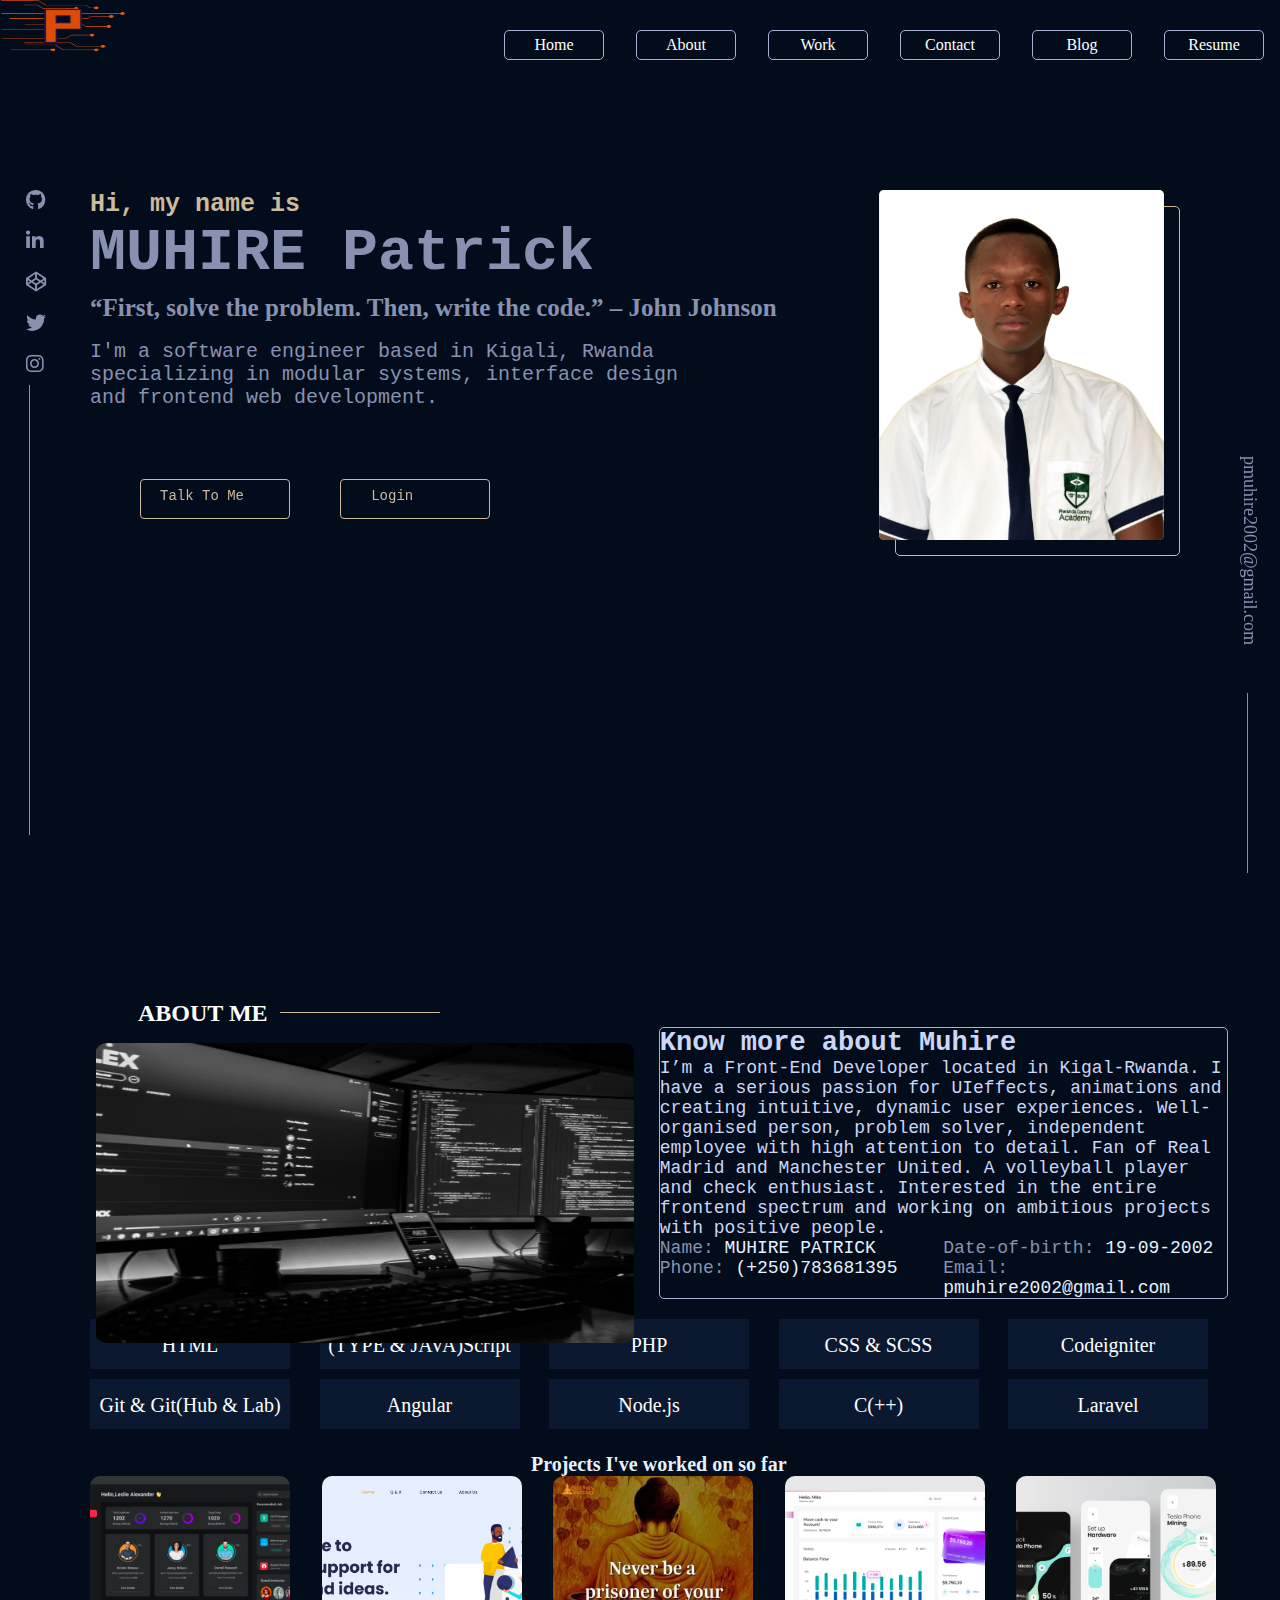
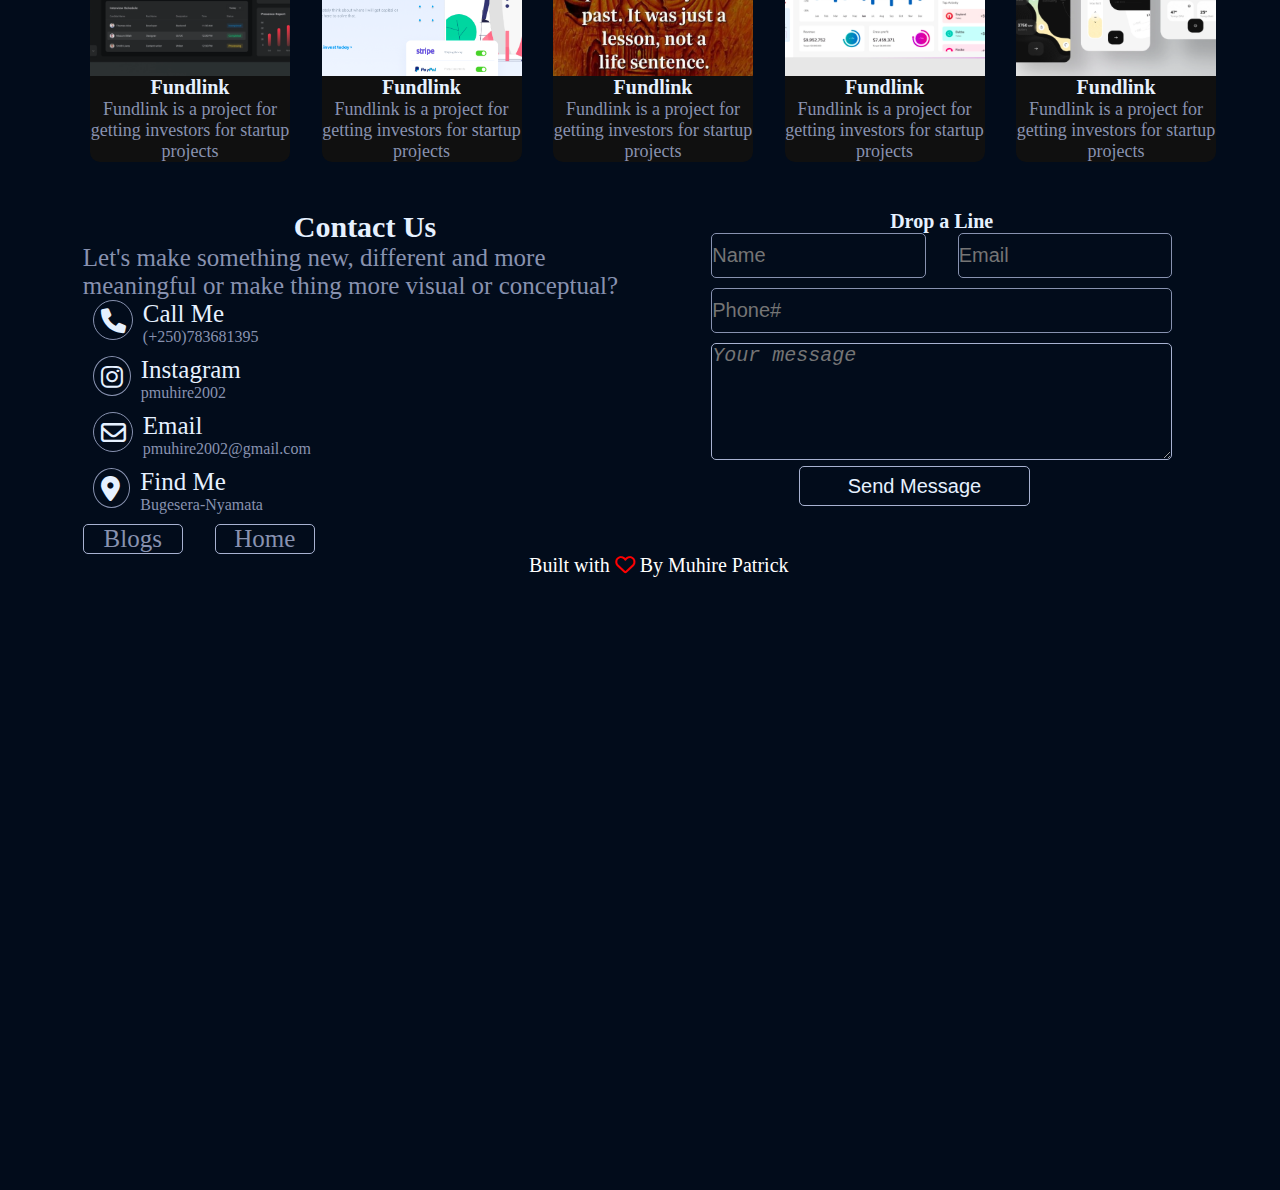
<file: index.html>
<!DOCTYPE html>
<html lang="en">
  <head>
    <meta charset="UTF-8" />
    <meta http-equiv="X-UA-Compatible" content="IE=edge" />
    <meta name="viewport" content="width=device-width, initial-scale=1.0" />
    <link
      rel="stylesheet"
      href="https://cdnjs.cloudflare.com/ajax/libs/font-awesome/6.0.0/css/all.min.css"
      integrity="sha512-9usAa10IRO0HhonpyAIVpjrylPvoDwiPUiKdWk5t3PyolY1cOd4DSE0Ga+ri4AuTroPR5aQvXU9xC6qOPnzFeg=="
      crossorigin="anonymous"
      referrerpolicy="no-referrer"
    />
    <link rel="stylesheet" href="./styles/style.css"/>
    <title>Muhire</title>
  </head>
  <body>
      <div class="hero">
          <nav>
            <div class="logo">
                <a href="#home"><img src="./utils/Capture.png" alt="logo"></a>
            </div>
            <div class="bars">
                <input type="checkbox" name="mobile" id="respons">
                <label for="respons">
                  <i class="fa-solid fa-bars"></i>
                </label>
            </div>
            <div class="links">
                <ul>
                    <li><a href="#home">Home</a></li>
                    <li ><a href="#about">About</a></li>
                    <li><a  href="#projects">Work</a></li>
                    <li><a  href="#contact">Contact</a></li>
                    <li><a href="./pages/blogs.html">Blog</a></li>
                    <li ><a href="#">Resume</a></li>
                  </ul>
            </div>
          </nav>
          <div class="sidebar">
            <div class="icons_holder">
              <div class="icons">
                <i class="fa-brands fa-github"></i>
              </div>
              <div class="icons">
                <i class="fa-brands fa-linkedin-in"></i>
              </div>
              <div class="icons">
                <i class="fa-brands fa-codepen"></i>
              </div>
              <div class="icons">
                <i class="fa-brands fa-twitter"></i>
              </div>
              <div class="icons">
                <i class="fa-brands fa-instagram"></i>
              </div>
              <div class="line"></div>
            </div>
            <div class="email">
              <p>pmuhire2002@gmail.com</p>
              <div class="line"></div>
            </div>
          </div>
            <div class="container">
              <div class="home" id="home">
                <div class="text">
                  <h2>Hi, my name is <span>MUHIRE Patrick</span></h2>
                  <p class="first">
                    “First, solve the problem. Then, write the code.” – John Johnson
                  </p>
                  <p class="second">
                    I'm a software engineer based in Kigali, Rwanda specializing in
                    modular systems, interface design and frontend web development.
                  </p>
                  <div class="talk-to-me">
                    <div class="talkToMe">
                      <a href="#contact" style="position: absolute; left: 12.5vw;">Talk To Me</a>
                    </div>
                    <div class="talkToMe">
                      <a href="./pages/login.html" style="position: absolute; left: 29vw;">Login</a>
                    </div>
                    
                  </div>
                </div>
                <div class="image">
                  <div class="behind"></div>
                  <img src="./utils/muhire.jpg" alt="muhire" />
                </div>
              </div>
              <div class="aboutt"> 
                <h2>ABOUT ME</h2>
                <div class="line"></div>
              </div>
              <div class="about" id="about">
                <div class="image">
                  <img src="./utils/coding 1.png" alt="coding">
                </div>
                <div class="about_me">
                  <h2>Know more about Muhire</h2>
                  <p>
                    I’m a Front-End Developer located in Kigal-Rwanda. I have a
                    serious passion for UIeffects, animations and creating
                    intuitive, dynamic user experiences. Well-organised person,
                    problem solver, independent employee with high attention to
                    detail. Fan of Real Madrid and Manchester United. A volleyball
                    player and check enthusiast. Interested in the entire frontend
                    spectrum and working on ambitious projects with positive people.
                  </p>
                  <div>
                    <p>Name: <span>MUHIRE PATRICK</span></p>
                    <p>Date-of-birth: <span>19-09-2002</span></p>
                  </div>
                  <div>
                    <p>Phone: <span>(+250)783681395</span></p>
                    <p>Email: <span>pmuhire2002@gmail.com</span></p>
                  </div>
                </div>
              </div> 
              <div class="skills">
                  <div class="cards">
                    <p>HTML</p>
                  </div>
                  <div class="cards">
                    <p>(TYPE & JAVA)Script</p>
                  </div>
                  <div class="cards">
                    <p>PHP</p>
                  </div>
                  <div class="cards">
                    CSS & SCSS
                  </div>
                  <div class="cards">
                     <p>Codeigniter</p>
                  </div>
                  <div class="cards">
                    <p>Git & Git(Hub & Lab)</p>
                  </div>
                  <div class="cards">
                    <p>Angular</p> 
                  </div>
                  <div class="cards">
                    <p>Node.js</p>
                  </div>
                  <div class="cards">
                    <p>C(++)</p>
                  </div>
                  <div class="cards">
                    <p>Laravel</p>
                  </div>
              </div>
              <div class="projects" id="projects">
                <h2>Projects I've worked on so far</h2>
                <div class="cards">
                  <div class="card card-one">
                    <img src="./utils/Screenshot.png" alt="Projects" />
                    <div class="text">
                      <h2>Fundlink</h2>
                      <p>Fundlink is a project for getting investors for startup projects</p>
                    </div>
                  </div>
                  <div class="card">
                    <img src="./utils/fundlink.png" alt="Projects" />
                    <div class="text">
                      <h2>Fundlink</h2>
                      <p>Fundlink is a project for getting investors for startup projects</p>
                    </div>
                  </div>
                  <div class="card">
                    <img src="./utils/pro.jpg" alt="Projects" />
                    <div class="text">
                      <h2>Fundlink</h2>
                      <p>Fundlink is a project for getting investors for startup projects</p>
                    </div>
                  </div>
                  <div class="card">
                    <img src="./utils/Screenshot from 2022-03-17 14-59-32.png" alt="Projects" />
                    <div class="text">
                      <h2>Fundlink</h2>
                      <p>Fundlink is a project for getting investors for startup projects</p>
                    </div>
                  </div>
                  <div class="card">
                    <img src="./utils/image.png" alt="Projects" />
                    <div class="text">
                      <h2>Fundlink</h2>
                      <p>Fundlink is a project for getting investors for startup projects</p>
                    </div>
                  </div>
                </div>
                <div class="mobile-projects">
                    <button class="cta">
                      <span>Projects</span>
                      <svg viewBox="0 0 13 10" height="10px" width="15px">
                        <path d="M1,5 L11,5"></path>
                        <polyline points="8 1 12 5 8 9"></polyline>
                      </svg>
                    </button>
                </div>
                <div class="contact-us">
                  <div class="social-media">
                    <h2>Contact Us</h2>
                  <p>
                    Let's make something new, different and more meaningful or make
                    thing more visual or conceptual?
                  </p>
                  <div>
                      <div class="circle">
                        <i class="fa-solid fa-phone"></i>
                      </div>
                      <div>
                        <span>Call Me</span><p> (+250)783681395</p>
                      </div>
                    </div>
                    <div>
                      <div class="circle">
                        <i class="fa-brands fa-instagram"></i>
                      </div>
                      <div>
                        <span>Instagram</span><p> pmuhire2002</p>
                      </div>
                    </div>
                    <div>
                      <div class="circle">
                        <i class="fa-regular fa-envelope"></i>
                      </div>
                      <div>
                        <span>Email</span><p> pmuhire2002@gmail.com</p>
                      </div>
                    </div>
                    <div>
                      <div class="circle">
                        <i class="fa-solid fa-location-dot"></i>
                      </div>
                      <div>
                        <span>Find Me</span><p> Bugesera-Nyamata</p>
                      </div>
                    </div>
                    <div class="links">
                      <ul>
                        <li>Blogs</li>
                        <li>Home</li>
                      </ul>
                    </div>
                  </div>
                  <div class="contact-form" id="contact">
                    <h2>Drop a Line</h2>
                    <form action="#">
                      <div class="form-data">
                        <div>
                          <input type="text" placeholder="Name" />
                          <input type="text" placeholder="Email" />
                        </div>
                        <div>
                          <input type="text" placeholder="Phone#" />
                        </div>
                        <textarea
                          placeholder="Your message"
                          id="area"
                          cols="30"
                          rows="5"
                        ></textarea>
                      </div>
                      <button type="submit" name="send-message">Send Message</button>
                    </form>
                  </div>
                </div> 
            </div>
            <footer>
              <p>Built with <span><i class="fa-regular fa-heart"></i></span> By Muhire Patrick</p>
            </footer>
      </div>
  </body>
</html>
</file>
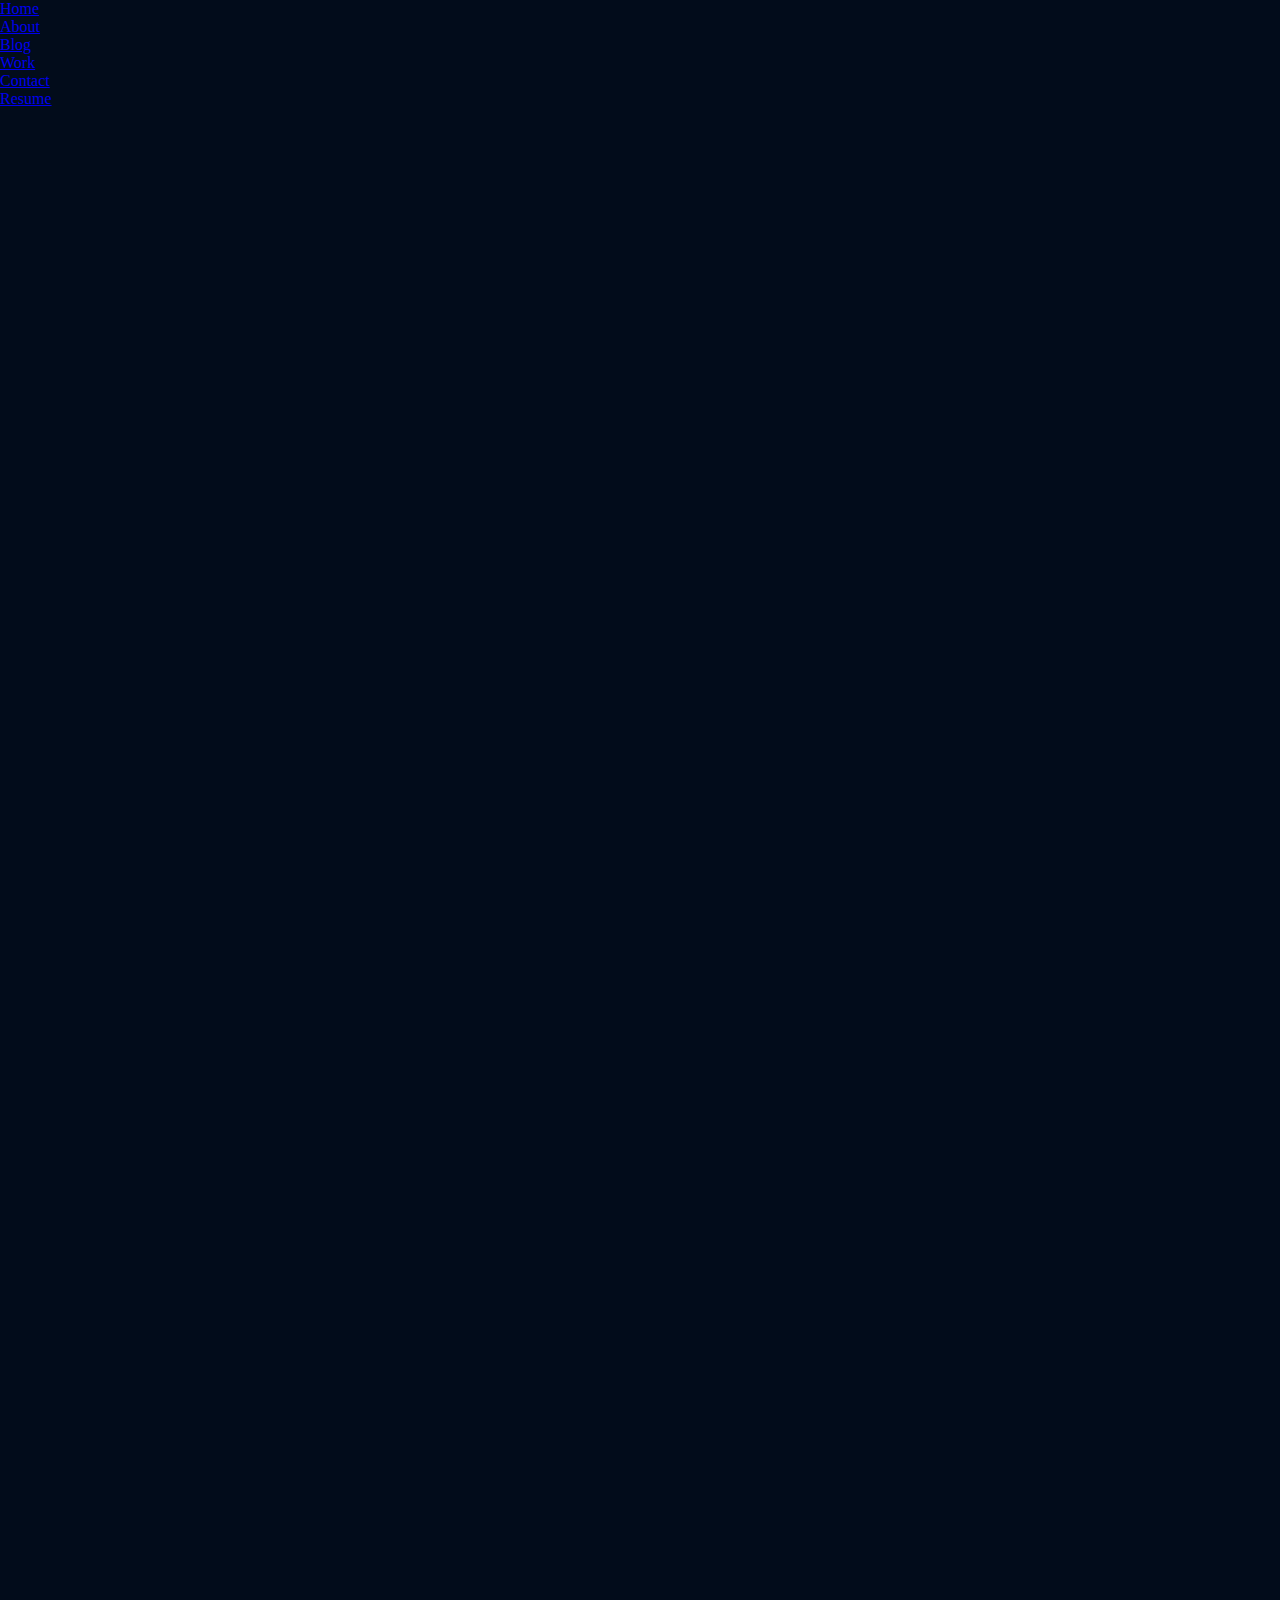
<file: homepage.html>
<!DOCTYPE html>
<html lang="en">
<head>
    <meta charset="UTF-8">
    <meta http-equiv="X-UA-Compatible" content="IE=edge">
    <meta name="viewport" content="width=device-width, initial-scale=1.0">
    <title>Muhire Patrick</title>
    <link rel="stylesheet" href="../styles/style.css">
</head>
<body>
    <div class="hero">
        <div class="nav-bar">
            <ul>
                <li>
                    <a href="#">Home</a>
                </li>
                <li>
                    <a href="#">About</a>
                </li>
                <li>
                    <a href="#">Blog</a>
                </li>
                <li>
                    <a href="#">Work</a>
                </li>
                <li>
                    <a href="#">Contact</a>
                </li>
                <li  id="resume">
                    <a href="#">Resume</a>
                </li>
            </ul>
        </div>
    </div>
</body>
</html>
</file>
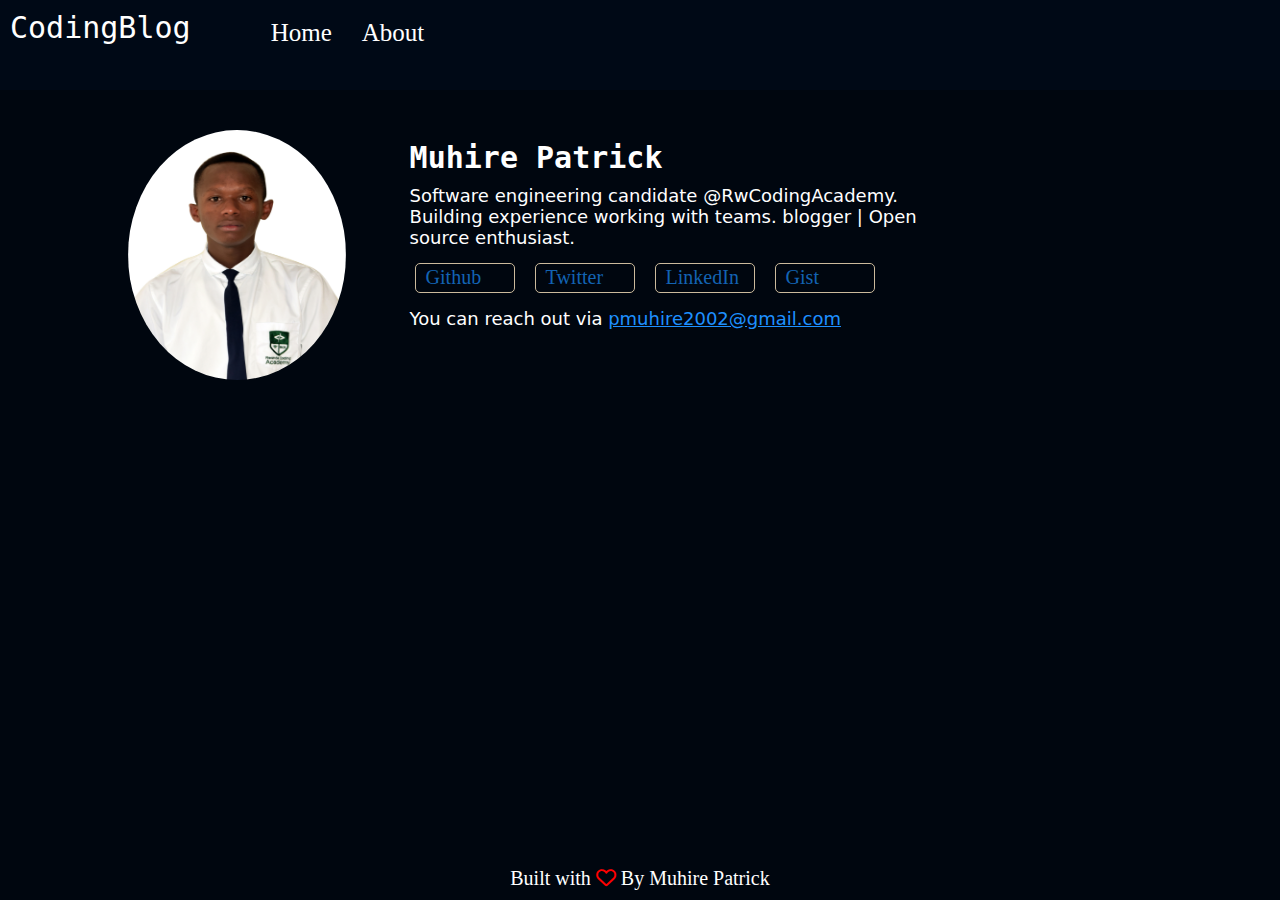
<file: pages/about.html>
<!DOCTYPE html>
<html lang="en">
<head>
    <meta charset="UTF-8">
    <meta http-equiv="X-UA-Compatible" content="IE=edge">
    <meta name="viewport" content="width=device-width, initial-scale=1.0">
    <title>About Muhire</title>
    <link
      rel="stylesheet"
      href="https://cdnjs.cloudflare.com/ajax/libs/font-awesome/6.0.0/css/all.min.css"
      integrity="sha512-9usAa10IRO0HhonpyAIVpjrylPvoDwiPUiKdWk5t3PyolY1cOd4DSE0Ga+ri4AuTroPR5aQvXU9xC6qOPnzFeg=="
      crossorigin="anonymous"
      referrerpolicy="no-referrer"
    />
    <style>
        :root{
            --green: #CBBA9C;
            --slate: #8892b0;
            --font-sans: "Calibre","San Francisco","SF Pro Text",-apple-system,system-ui,sans-serif;
            --font-mono: "SF Mono","Fira Code","Fira Mono","Roboto Mono",monospace;
        }
        *{
            margin: 0;
            padding: 0;
            box-sizing: border-box;
        }
        .hero{
            width: 100vw;
            height: 100vh;
            background-color: #00060f;
        }
        .hero nav{
            width: 100vw;
            height: 10vh;
            background: #000916;
            display: flex;

        }
        .hero nav ul{
            display: flex;
            color: #8892b0;
            gap: 30px;
            justify-content: start;
            margin-left: 5rem;
            padding-top: 1.2rem;
            list-style: none;
            font-size: 25px;
        }
        .hero nav ul li a{
            color: white;
            text-decoration: none;
        }
        .hero nav .logo{
            margin-top: 10px;
            margin-left: 10px;
            text-decoration: none;
            color: white;
            font-size: clamp(20px, 8vw, 30px);
            font-family: var(--font-mono);
        }
        .hero nav ul li{
            color: white;
        }
        header{
            width: 100%;
            height: auto;
            display: flex;
            gap: 4rem;
            margin-top: 20px;
            padding-left: 8rem;
        }
        header .profile{
            width: 20%;
            height: 250px;
            margin-top: 20px;
            
        }
        .profile img{
            width: 100%;
            height: 100%;
            border-radius: 50%;
        }
        .text {
            width: 80%;
            margin-top: 30px;
        }
        .text div h2{
            color: white;
            font-size: clamp(20px, 8vw, 30px);
            font-family: var(--font-mono);
            margin-bottom: 10px;
        }
        .text div p{
            width: 60%;
            color: white;
            font-size: 18px;
            font-family: var(--font-sans);
        }
        .text div{
            display: flex;
            gap: 10px;
        }
        .text div span a{
            color: dodgerblue;
        }
        .text div div{
            width: 100px;
            height: 30px;
            border: 1px solid #CBBA9C;
            padding: 2px 10px;
            border-radius: 5px;
            margin: 15px 5px;
        }
        .text div div a{
            color: #1363b3;
            text-align: center;
            text-decoration: none;
            font-size: 20px;
        }
        footer{
            width: 100%;
            text-align: center;
            font-size: 20px;
            color: #fff;
            position: absolute;
            bottom: 10px;
        }
        footer p span{
            color: red;
        }
        @media screen and (max-width: 660px) {
            .hero nav .logo{
                display: none;
            }  
            header{
                flex-direction: column;
                gap: 0px;
                margin-top: 5px;
                padding-left: 2rem;
            } 
            header .profile{
                width: 67%;
                height: 200px;
                padding-top: -1em;
                padding-left: 3rem;
            }
            .text {
                width: 90%;
                margin-top: 10px;
                padding-left: 20px;
                text-align: center;
            }
        
            .text div p{
                width: 90%;
                color: white;
                font-size: 18px;
                font-family: var(--font-sans);
            }
            .text div{
                display: flex;
                gap: 1px;
                flex-wrap: wrap;
            }
            .text div div{
                padding: 2px 5px;
                margin: 5px;
            }
            .text div span a{
                text-decoration: none;
                color: dodgerblue;
            }
        
            
        }
    </style>
</head>
<body>
    <div class="hero" style="width: 100%;">
        <nav>
            <a href="#" class="logo">CodingBlog</a>
            <ul>
                <li><a href="./blogs.html">Home</a> </li>
                <li><a href="#">About</a></li>
            </ul>
        </nav>
        <header>
            <div class="profile">
                <img src="../utils/muhire.jpg" alt="">
            </div>
            <div class="text">
                <div>
                    <h2>Muhire Patrick</h2>
                </div>
                <div>
                   <p>
                    Software engineering candidate @RwCodingAcademy. 
                    Building experience working with teams. blogger | Open source enthusiast.
                   </p>
                </div>
                <div>
                    <div>
                        <a href="#">Github</a>
                    </div>
                    <div>
                        <a href="#">Twitter</a>
                    </div>
                    <div>
                        <a href="#">LinkedIn</a>
                    </div>
                    <div>
                        <a href="#">Gist</a>
                    </div>
                </div>
                <div>
                    <p>You can reach out via <span><a href="#">pmuhire2002@gmail.com</a></span> </p>
                </div>
            </div>
        </header>
        <footer>
            <p>Built with <span><i class="fa-regular fa-heart"></i></span> By Muhire Patrick</p>
        </footer>
    </div>
</body>
</html>
</file>
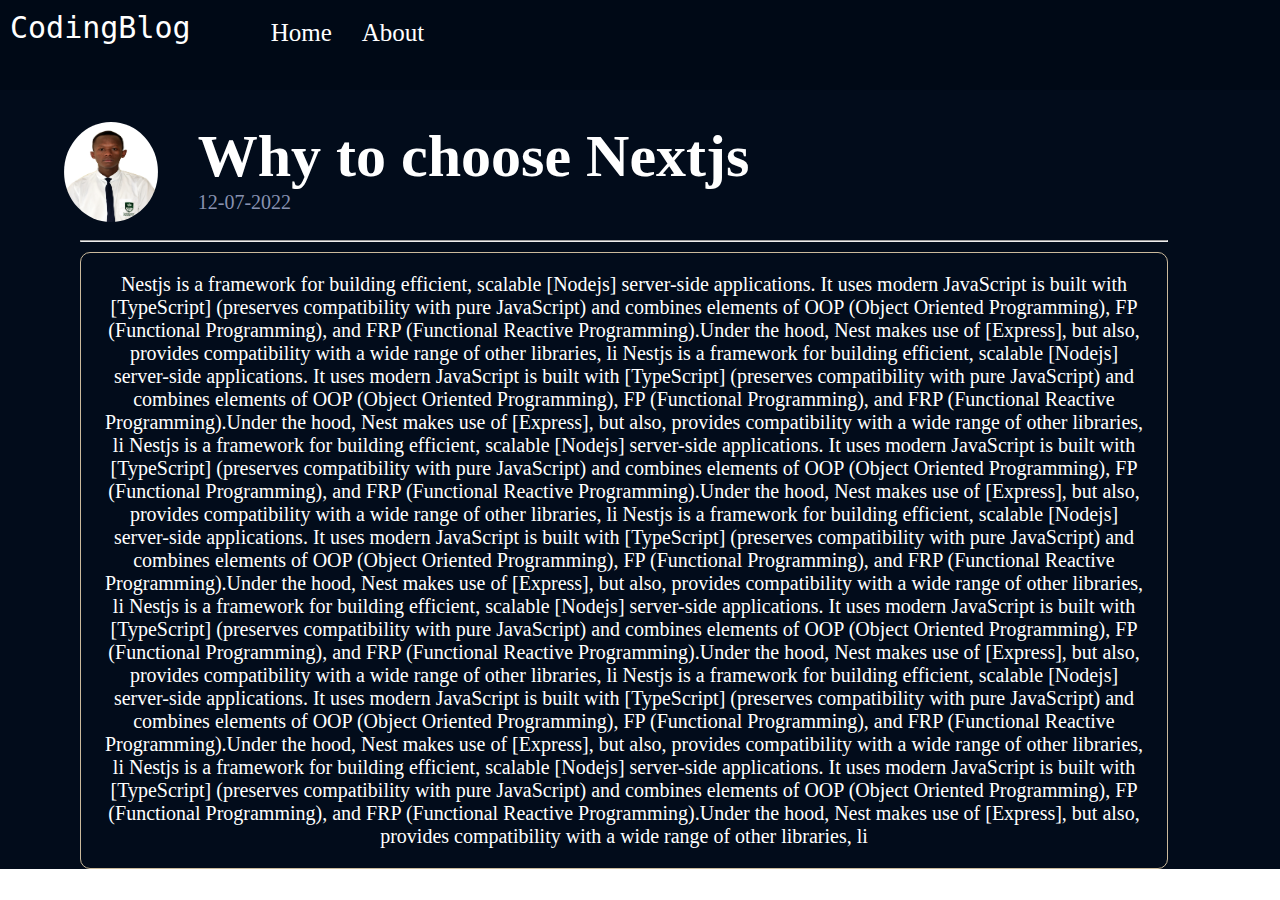
<file: pages/blog.html>
<!DOCTYPE html>
<html lang="en">
<head>
    <meta charset="UTF-8">
    <meta http-equiv="X-UA-Compatible" content="IE=edge">
    <meta name="viewport" content="width=device-width, initial-scale=1.0">
    <title>Blog</title>
    <link
      rel="stylesheet"
      href="https://cdnjs.cloudflare.com/ajax/libs/font-awesome/6.0.0/css/all.min.css"
      integrity="sha512-9usAa10IRO0HhonpyAIVpjrylPvoDwiPUiKdWk5t3PyolY1cOd4DSE0Ga+ri4AuTroPR5aQvXU9xC6qOPnzFeg=="
      crossorigin="anonymous"
      referrerpolicy="no-referrer"
    />
    <style>
        :root{
            --green: #CBBA9C;
            --slate: #8892b0;
            --font-sans: "Calibre","San Francisco","SF Pro Text",-apple-system,system-ui,sans-serif;
            --font-mono: "SF Mono","Fira Code","Fira Mono","Roboto Mono",monospace;
        }
        *{
            margin: 0;
            padding: 0;
            box-sizing: border-box;
        }
        .hero{
            background-color: #020C1B;
            width: 100%;
            height: auto;
        }
        .hero nav{
            width: 100%;
            height: 10vh;
            background: #000916;
            display: flex;

        }
        .hero nav ul{
            display: flex;
            color: #8892b0;
            gap: 30px;
            justify-content: start;
            margin-left: 5rem;
            padding-top: 1.2rem;
            list-style: none;
            font-size: 25px;
        }
        .hero nav .logo{
            margin-top: 10px;
            margin-left: 10px;
            text-decoration: none;
            color: white;
            font-size: clamp(20px, 8vw, 30px);
            font-family: var(--font-mono);
        }
        .hero nav ul li{
            color: white;
        }
        .hero nav ul li a{
            color: white;
            text-decoration: none;
        }
        header{
            width: 95%;
            height: 150px;
            display: flex;
            margin-left: 4rem;
            padding-top: 2rem;
        }
        header .profile{
            width: 11%;
            height: 100px;
        }
        header .profile img{
            width: 70%;
            height: 100px;
            border-radius: 100%;
        }
        header .name{
            margin-top: 0rem;
        }
        .name h2{
            color: white;
            font-size: clamp(20px, 8vw, 60px);
        }
        .name p{
            color: var(--slate);
            font-size: 20px;
        }
        .container{
            width: 85%;
            margin-left: 5rem;
            margin-top: 10px;
            border: 1px solid var(--green);
            text-align: center;
            border-radius: 10px;
        }
        .container p{
            /* width: 95%; */
            color: white;
            font-size: 20px;
            padding: 20px;
            text-align: center;
        }
    </style>
</head>
<body>
    <div class="hero">
        <nav>
            <a href="#" class="logo">CodingBlog</a>
            <ul>
                <li><a href="../index.html">Home</a></li>
                <li><a href="./about.html">About</a></li>
            </ul>
        </nav>
        <header>
            <div class="profile">
                <img src="../utils/muhire.jpg" alt="profile">
            </div>
            <div class="name">
                <h2>Why to choose Nextjs</h2>
                <p class="date">12-07-2022</p>
            </div>
        </header>
        <hr style="width: 85%; color: white; height: 1px; margin-left: 5rem;">
        <div class="container">
            <p>Nestjs is a framework for building efficient, scalable [Nodejs] server-side applications. It uses modern JavaScript is built with [TypeScript] (preserves compatibility with pure JavaScript) and combines elements of OOP (Object Oriented Programming), FP (Functional Programming), and FRP (Functional Reactive Programming).Under the hood, Nest makes use of [Express], but also, provides 
                compatibility with a wide range of other libraries, li
                Nestjs is a framework for building efficient, scalable [Nodejs] server-side applications. It uses modern JavaScript is built with [TypeScript] (preserves compatibility with pure JavaScript) and combines elements of OOP (Object Oriented Programming), FP (Functional Programming), and FRP (Functional Reactive Programming).Under the hood, Nest makes use of [Express], but also, provides 
                compatibility with a wide range of other libraries, li
                Nestjs is a framework for building efficient, scalable [Nodejs] server-side applications. It uses modern JavaScript is built with [TypeScript] (preserves compatibility with pure JavaScript) and combines elements of OOP (Object Oriented Programming), FP (Functional Programming), and FRP (Functional Reactive Programming).Under the hood, Nest makes use of [Express], but also, provides 
                compatibility with a wide range of other libraries, li
                Nestjs is a framework for building efficient, scalable [Nodejs] server-side applications. It uses modern JavaScript is built with [TypeScript] (preserves compatibility with pure JavaScript) and combines elements of OOP (Object Oriented Programming), FP (Functional Programming), and FRP (Functional Reactive Programming).Under the hood, Nest makes use of [Express], but also, provides 
                compatibility with a wide range of other libraries, li
                Nestjs is a framework for building efficient, scalable [Nodejs] server-side applications. It uses modern JavaScript is built with [TypeScript] (preserves compatibility with pure JavaScript) and combines elements of OOP (Object Oriented Programming), FP (Functional Programming), and FRP (Functional Reactive Programming).Under the hood, Nest makes use of [Express], but also, provides 
                compatibility with a wide range of other libraries, li
                Nestjs is a framework for building efficient, scalable [Nodejs] server-side applications. It uses modern JavaScript is built with [TypeScript] (preserves compatibility with pure JavaScript) and combines elements of OOP (Object Oriented Programming), FP (Functional Programming), and FRP (Functional Reactive Programming).Under the hood, Nest makes use of [Express], but also, provides 
                compatibility with a wide range of other libraries, li
                Nestjs is a framework for building efficient, scalable [Nodejs] server-side applications. It uses modern JavaScript is built with [TypeScript] (preserves compatibility with pure JavaScript) and combines elements of OOP (Object Oriented Programming), FP (Functional Programming), and FRP (Functional Reactive Programming).Under the hood, Nest makes use of [Express], but also, provides 
                compatibility with a wide range of other libraries, li
            </p>
        </div>
    </div>
</body>
</html>
</file>
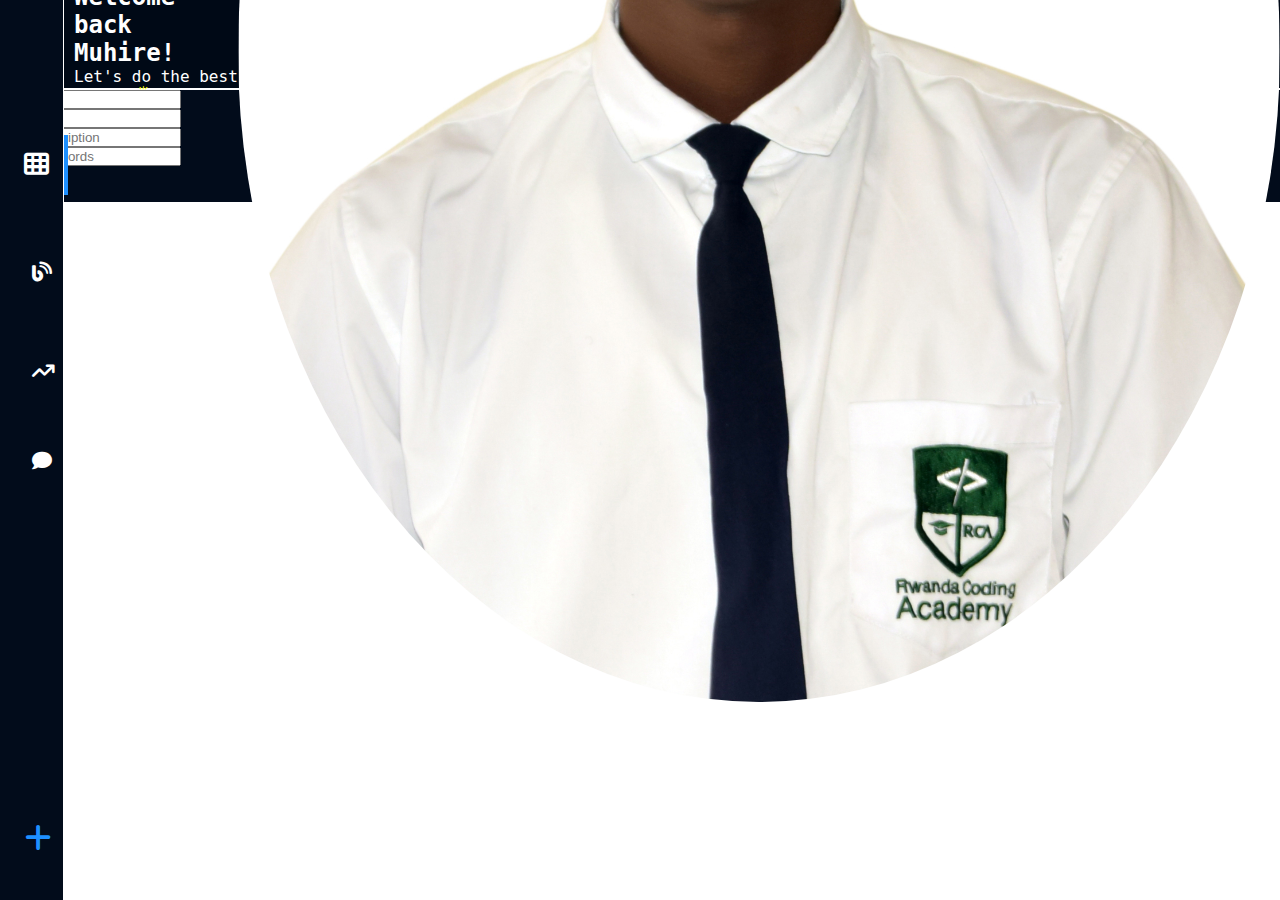
<file: pages/blogs-form.html>
<!DOCTYPE html>
<html lang="en">
<head>
    <meta charset="UTF-8">
    <meta http-equiv="X-UA-Compatible" content="IE=edge">
    <meta name="viewport" content="width=device-width, initial-scale=1.0">
    <link
    rel="stylesheet"
    href="https://cdnjs.cloudflare.com/ajax/libs/font-awesome/6.0.0/css/all.min.css"
    integrity="sha512-9usAa10IRO0HhonpyAIVpjrylPvoDwiPUiKdWk5t3PyolY1cOd4DSE0Ga+ri4AuTroPR5aQvXU9xC6qOPnzFeg=="
    crossorigin="anonymous"
    referrerpolicy="no-referrer"
  />
  <link rel="stylesheet" href="../styles/dashboard.css">
    <title>Create Blog</title>
</head>
<body>
    <div class="hero">
        <div class="side-bar">
            <div class="projects active">
                <i class="fa-solid fa-table-cells"></i>
            </div>
            <div class="blogs">
                <i class="fa-solid fa-blog"></i>
            </div>
            <div class="addBlog">
               <a href="#"><i class="fa-solid fa-plus"></i></a>
            </div>
            <div class="trends">
                <i class="fa-solid fa-arrow-trend-up"></i>
            </div>
            <div class="chat">
                <i class="fa-solid fa-comment"></i  >
                <!-- <i class="fa-light fa-message"></i> -->
            </div>
        </div>
        <div class="nav-bar">
            <div class="welcome">
                <h2>Welcome back Muhire!</h2>
                <p>Let's do the best today <span><i class="fa-solid fa-hands-clapping" style="color: #ffff00f3; font-size: 18px;"></i></span></p>
            </div>
            <div class="profile">
                <i class="fa-solid fa-bell" style="color: white;"></i>
                <img src="../utils/muhire.jpg" alt="">
            </div>
        </div>
        <div class="card-meta">
             <div class="publish"></div>
             <div class="enable-comments"></div>
             <form action="#">
                <div class="meta-tags">
                    <input type="text" placeholder="Tags">
                </div>
                <div class="meta-title">
                    <input type="text" placeholder="Meta title">
                </div>
                <div class="meta-description">
                    <input type="text" placeholder="Meta description">
                </div>
                <div class="meta-keywords">
                    <input type="text" placeholder="Meta Keywords">
                </div>
                <div class="post">Post</div>
                <div class="preview">Preview</div>
             </form>
            
        </div>
    </div>
</body>
</html>
</file>
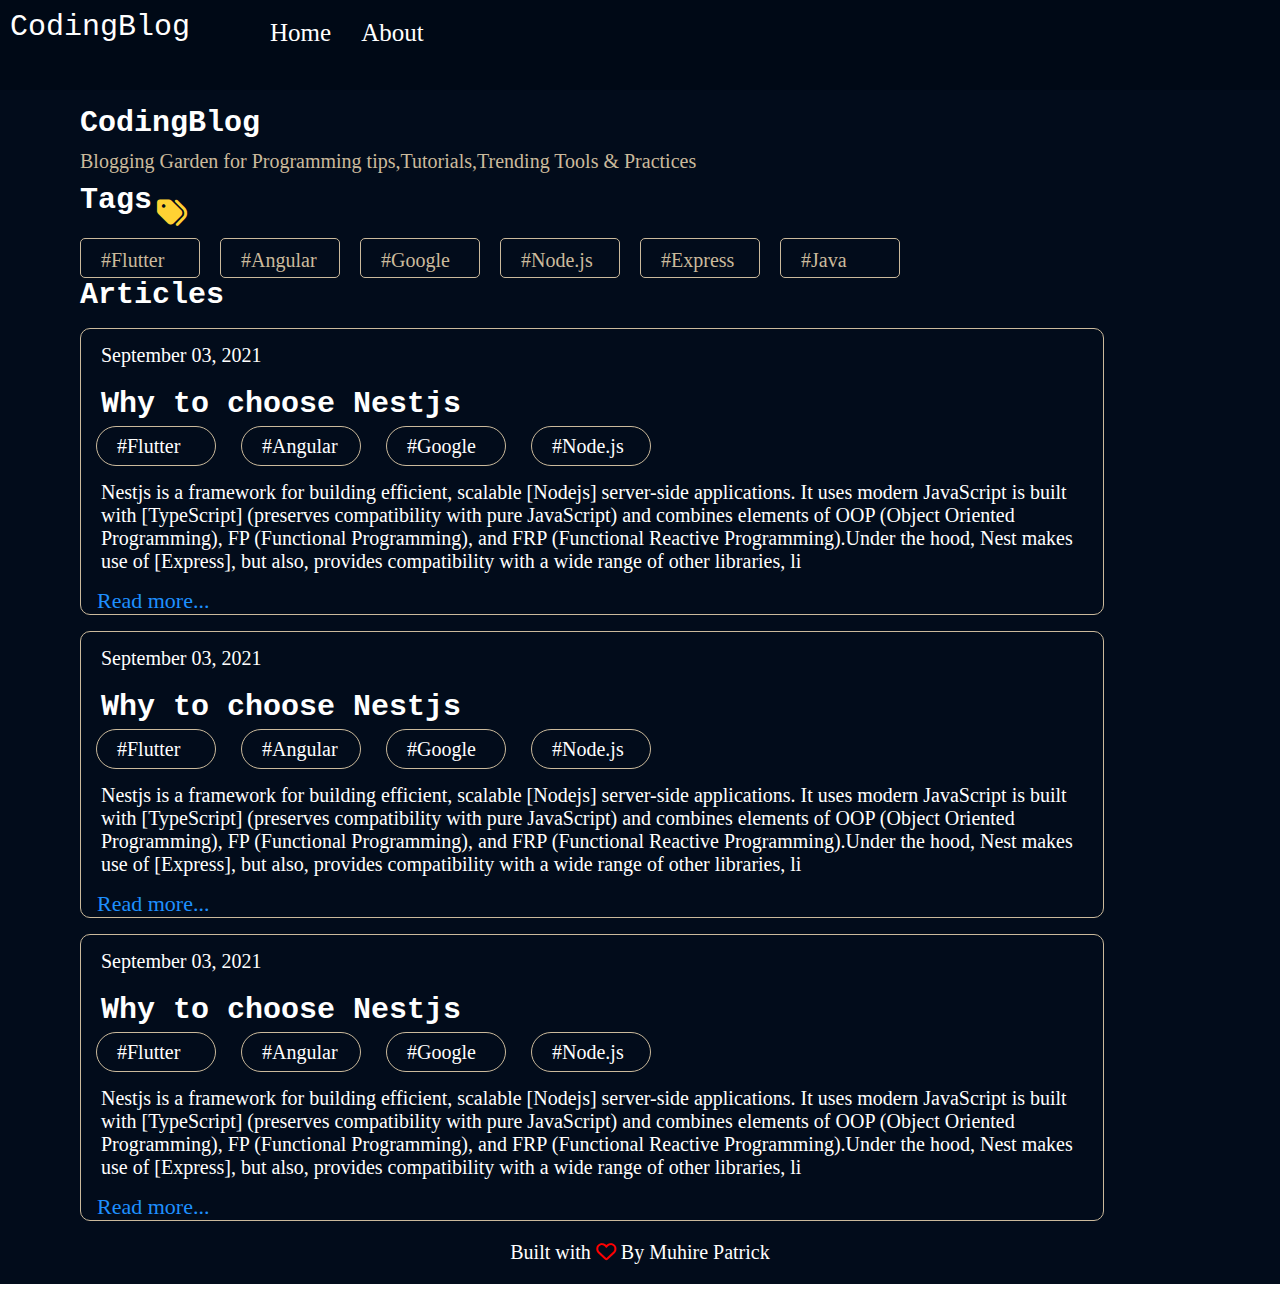
<file: pages/blogs.html>
<!DOCTYPE html>
<html lang="en">
<head>
    <meta charset="UTF-8">
    <meta http-equiv="X-UA-Compatible" content="IE=edge">
    <meta name="viewport" content="width=device-width, initial-scale=1.0">
    <link
      rel="stylesheet"
      href="https://cdnjs.cloudflare.com/ajax/libs/font-awesome/6.0.0/css/all.min.css"
      integrity="sha512-9usAa10IRO0HhonpyAIVpjrylPvoDwiPUiKdWk5t3PyolY1cOd4DSE0Ga+ri4AuTroPR5aQvXU9xC6qOPnzFeg=="
      crossorigin="anonymous"
      referrerpolicy="no-referrer"
    />
    <title>Muhire Patrick</title>
    <style>
        :root{
            --green: #CBBA9C;
            --slate: #8892b0;
            --font-sans: "Calibre","San Francisco","SF Pro Text",-apple-system,system-ui,sans-serif;
            --font-mono: "SF Mono","Fira Code","Fira Mono","Roboto Mono",monospace;
        }
        *{
            margin: 0;
            padding: 0;
            box-sizing: border-box;
        }
        .hero{
            background-color: #020C1B;
            width: 100%;
            height: auto;
        }
        .hero nav{
            width: 100%;
            height: 10vh;
            background: #000916;
            display: flex;

        }
        .hero nav ul{
            display: flex;
            color: #8892b0;
            gap: 30px;
            justify-content: start;
            margin-left: 5rem;
            padding-top: 1.2rem;
            list-style: none;
            font-size: 25px;
        }
        .hero nav .logo{
            margin-top: 10px;
            margin-left: 10px;
            text-decoration: none;
            color: white;
            font-size: clamp(20px, 8vw, 30px);
            font-family: var(--font-mono);
        }
        .hero nav ul li{
            color: white;
        }
        .hero nav ul li a{
            color: white;
            text-decoration: none;
        }
        header{
            color: white;
            margin-left: 5rem;
            margin-top: 1rem;
        }
        header h2{
            font-size: clamp(20px, 8vw,30px);
            font-family: var(--font-mono);
        }
        header p{
            margin: 10px 0px;
            font-size: 20px;
            color: var(--green);
        }
        header div{
          display: flex;
          gap: 5px;
        }
        header .tags{
            width: 100%;
            display: flex;
            gap: 20px;
            margin-top: 10px;
        }
        header .tags div{
            width: 120px;
            height: 40px;
            text-align: center;
            border: 1px solid var(--green);
            border-radius: 5px;
            padding-left: 20px;
        }
        .card-container{
            color: white;
            width: 80vw;
            margin-left: 5rem;
            margin-top: 1rem;
            border: 1px solid #CBBA9C;
            border-radius: 10px;
        }
        .card-container h2{
            font-size: clamp(20px, 8vw,30px);
            font-family: var(--font-mono);
            padding: 5px 20px;
        }
        .card-container p{
            margin: 10px 0px;
            font-size: 20px;
            color: white;
            padding: 5px 20px;
        }
        .date{
            color: var(--green);
        }
        .card-container .card div{
            display: flex;
            align-items: center;
            justify-content: start;
            gap: 10px;
        }
        .card div div{
            width: 120px;
            height: 40px;
            border-radius: 20px;
            margin-left: 15px;
            border: 1px solid #CBBA9C;
        }
        .card div a{
            margin: 1px 20px;
        }
        footer{
            width: 100%;
            background: #020C1B;
            text-align: center;
            font-size: 20px;
            color: #fff;
            padding: 20px;
        }
        footer p span{
            color: red;
        }
        @media screen and (max-width: 660px) {
            .hero nav .logo{
                display: none;
            }  
            header{
                margin-left: 1rem;
                margin-top: 1rem;
            } 
            header div{
                display: flex;
                /* gap: 2px; */
                flex-wrap: wrap;
            }
            header p{
                width: 95%;
            }
            .card-container{
                width: 90%;
                margin-left: 1rem;
                margin-top: 0.5rem;
            }
            .card-container .card div{
                display: flex;
                flex-wrap: wrap;
                gap: 5px;
            }
            footer{
                width: 100%;
            }
        }

    </style>
</head>
<body>
    <div class="hero">
        <nav>
            <a href="#" class="logo">CodingBlog</a>
            <ul>
                <li><a href="#">Home</a></li>
                <li><a href="./about.html">About</a></li>
            </ul>
        </nav>
        <div class="container">
            <header>
                <h2>CodingBlog</h2>
                <p>Blogging Garden for Programming tips,Tutorials,Trending Tools & Practices</p>
                <div>
                    <h2>Tags</h2>
                    <span><i class="fa-solid fa-tags" style="color: #FFD233; padding-top: 15px; font-size: 30px;"></i></span>
                </div>
                <div class="tags">
                    <div>
                        <p>#Flutter</p>
                    </div>
                    <div>
                        <p>#Angular</p>
                    </div>
                    <div>
                        <p>#Google</p>
                    </div>
                    <div>
                        <p>#Node.js</p>
                    </div>
                    <div>
                        <p>#Express</p>
                    </div>
                    <div>
                        <p>#Java</p>
                    </div>
                </div>
                <h2>Articles</h2>
            </header>
            <div class="card-container">
                 <div class="card">
                     <p class="date">September 03, 2021</p>
                     <h2>Why to choose Nestjs</h2>
                     <div>
                        <div>
                            <p>#Flutter</p>
                        </div>
                        <div>
                            <p>#Angular</p>
                        </div>
                        <div>
                            <p>#Google</p>
                        </div>
                        <div>
                            <p>#Node.js</p>
                        </div>
                     </div>
                     <p>
                        Nestjs is a framework for building efficient, scalable [Nodejs] server-side applications. It uses 
                        modern JavaScript is built with [TypeScript] (preserves compatibility with pure JavaScript) and 
                        combines elements of OOP (Object Oriented Programming), FP (Functional Programming), and
                         FRP (Functional Reactive Programming).Under the hood, Nest makes use of [Express], but also,
                         provides compatibility with a wide range of other libraries, li
                     </p>
                     <a href="./blog.html" style="color: dodgerblue; margin-left: 1rem; font-size: 22px; text-decoration: none;">Read more...</a>
                 </div>
            </div>
            <div class="card-container">
                <div class="card">
                    <p class="date">September 03, 2021</p>
                    <h2>Why to choose Nestjs</h2>
                    <div>
                       <div>
                           <p>#Flutter</p>
                       </div>
                       <div>
                           <p>#Angular</p>
                       </div>
                       <div>
                           <p>#Google</p>
                       </div>
                       <div>
                           <p>#Node.js</p>
                       </div>
                    </div>
                    <p>
                       Nestjs is a framework for building efficient, scalable [Nodejs] server-side applications. It uses 
                       modern JavaScript is built with [TypeScript] (preserves compatibility with pure JavaScript) and 
                       combines elements of OOP (Object Oriented Programming), FP (Functional Programming), and
                        FRP (Functional Reactive Programming).Under the hood, Nest makes use of [Express], but also,
                        provides compatibility with a wide range of other libraries, li
                    </p>
                    <a href="#" style="color: dodgerblue; margin-left: 1rem; font-size: 22px; text-decoration: none;">Read more...</a>
                </div>
           </div>
           <div class="card-container">
            <div class="card">
                <p class="date">September 03, 2021</p>
                <h2>Why to choose Nestjs</h2>
                <div>
                   <div>
                       <p>#Flutter</p>
                   </div>
                   <div>
                       <p>#Angular</p>
                   </div>
                   <div>
                       <p>#Google</p>
                   </div>
                   <div>
                       <p>#Node.js</p>
                   </div>
                </div>
                <p>
                   Nestjs is a framework for building efficient, scalable [Nodejs] server-side applications. It uses 
                   modern JavaScript is built with [TypeScript] (preserves compatibility with pure JavaScript) and 
                   combines elements of OOP (Object Oriented Programming), FP (Functional Programming), and
                    FRP (Functional Reactive Programming).Under the hood, Nest makes use of [Express], but also,
                    provides compatibility with a wide range of other libraries, li
                </p>
                <a href="#" style="color: dodgerblue; margin-left: 1rem; font-size: 22px; text-decoration: none;">Read more...</a>
            </div>
       </div>
       
        </div>
        <footer>
            <p>Built with <span><i class="fa-regular fa-heart"></i></span> By Muhire Patrick</p>
        </footer>
    </div>
</body>
</html>
</file>
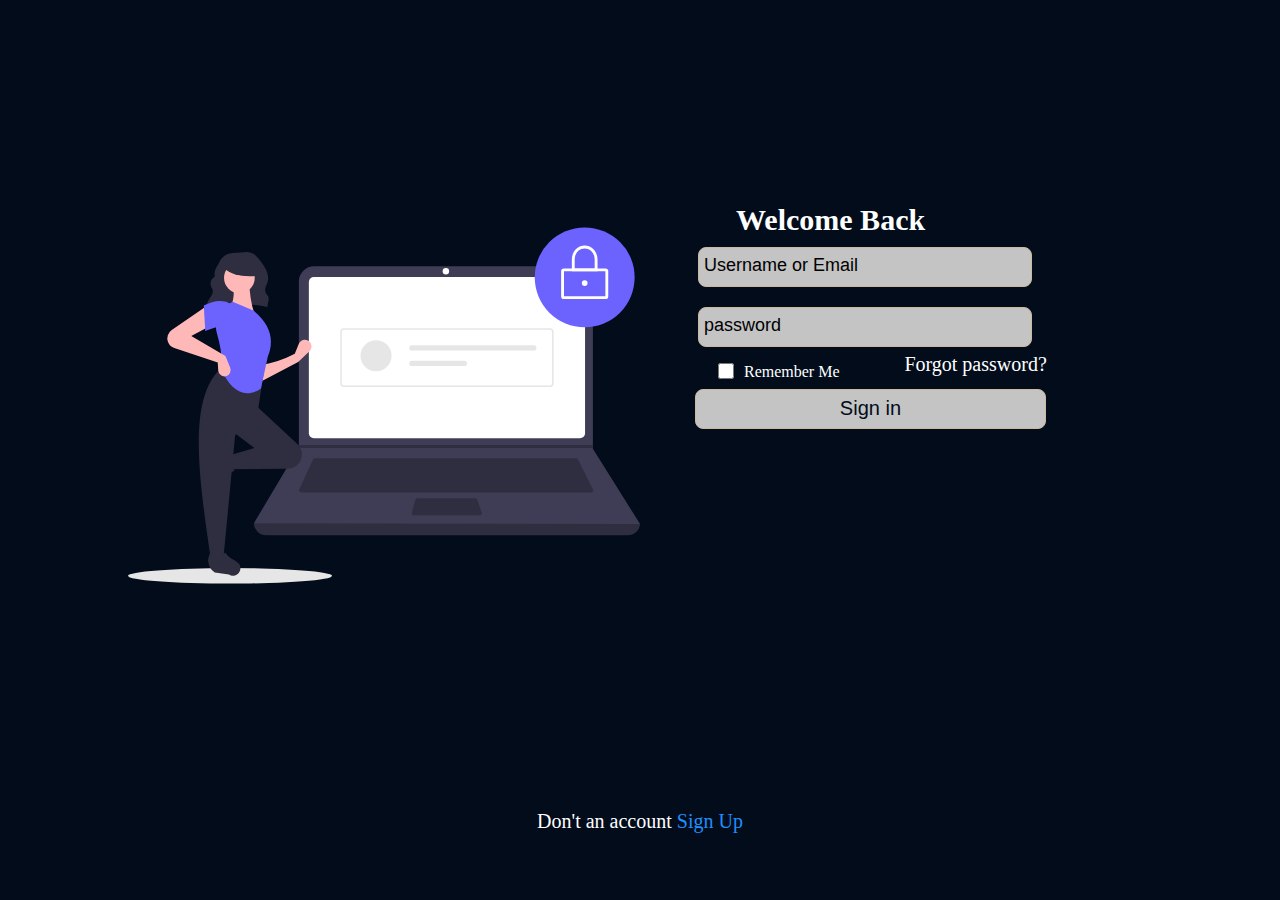
<file: pages/login.html>
<!DOCTYPE html>
<html lang="en">
<head>
    <meta charset="UTF-8">
    <meta http-equiv="X-UA-Compatible" content="IE=edge">
    <meta name="viewport" content="width=device-width, initial-scale=1.0">
    <title>Log in</title>
    <link rel="stylesheet" href="../styles/login.css">
</head>
<body>
    <div class="hero">
        <div class="vector">
            <img src="../utils/undraw_secure_login_pdn4.svg" alt="">
        </div>
        <div class="login-form">
            <h2>Welcome Back</h2>
            <form action="./dashboard.html" id="form" name="login-form">
                <div>
                    <input type="text" placeholder="Username or Email" id="email" name="email">
                </div>
                <div>
                    <input type="password" placeholder="password" id="password" name="password">
                </div>
                <div class="forgot-password" style="display: flex;margin-top: -1.5rem; margin-bottom: -1.5rem;">
                    <div style="display: flex; width: 50%;" class="first">
                        <div>
                            <input type="checkbox" name="checkbox" id="remember-me" style="width: 1rem; height: 1rem;">
                        </div>
                        <label for="remember-me" style="margin-top: 10px; color: white;">Remember Me</label>
                    </div>
                    <div class="second">
                        <a href="#" style="text-decoration: none;  margin-top: 10px; font-size: 20px;">Forgot password?</a>
                    </div>
                </div>
                <button type="submit">Sign in</button>
            </form>
        </div>
    </div>
    <footer>
        <p>Don't an account <span><a href="./signup.html">Sign Up</a></span></p>
    </footer>
    <script src="../index.js"></script>
</body>
</html>
</file>
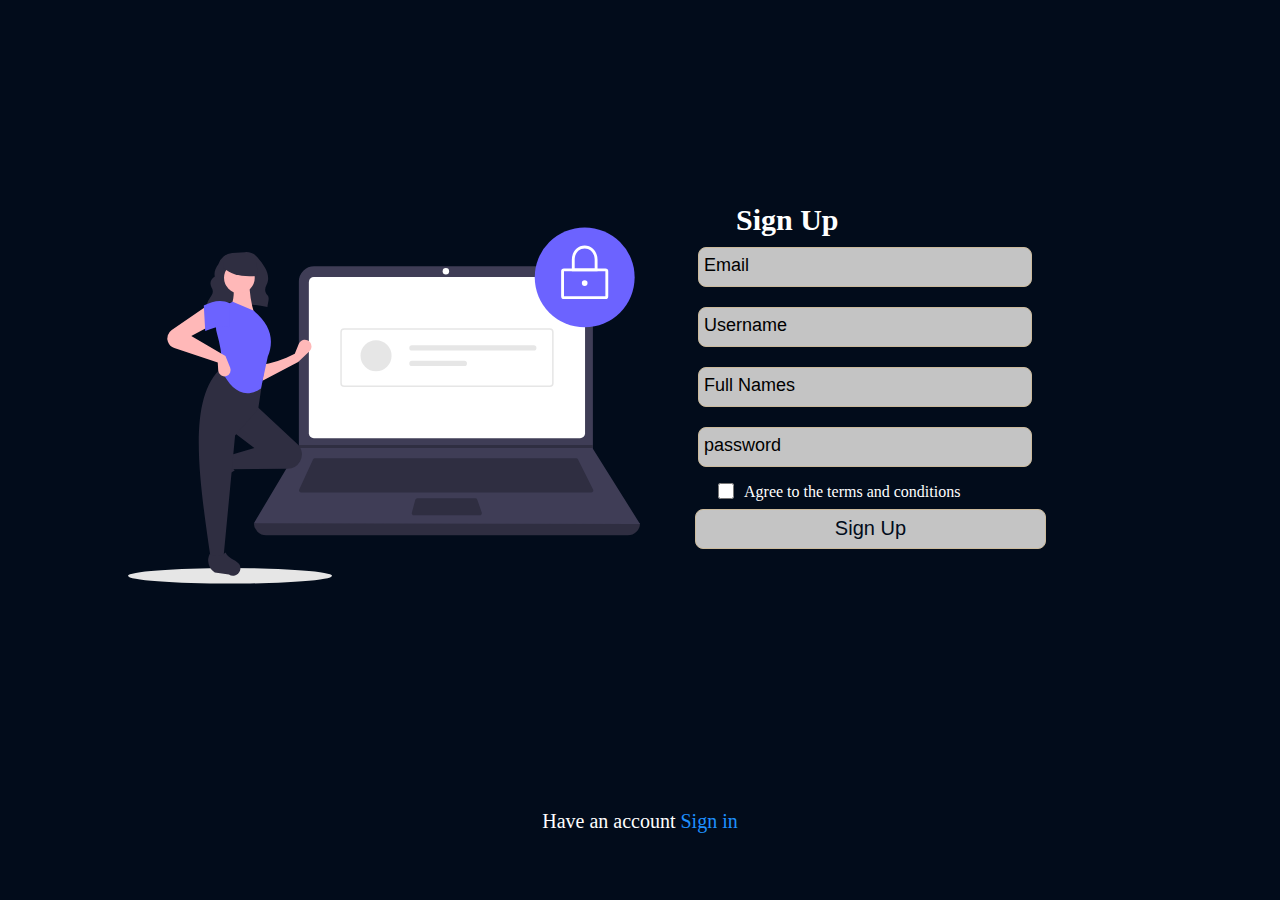
<file: pages/signup.html>
<!DOCTYPE html>
<html lang="en">
<head>
    <meta charset="UTF-8">
    <meta http-equiv="X-UA-Compatible" content="IE=edge">
    <meta name="viewport" content="width=device-width, initial-scale=1.0">
    <title>Sign Up</title>
    <style>
         *{
            padding: 0;
            margin: 0;
            box-sizing: border-box;
        }
        .hero{
            width: 100%;
            height: 90vh;
            background-color: #020C1B;
            display: flex;
            align-items: center;
            justify-content: center;
        }
        .hero .vector{
            width: 40%;
            height: 50%;
        }
        .vector img{
            width: 100%;
            height: 100%;
        }
        .hero .login-form{
            width: 40%;
            height: 50%;
        }
        .login-form h2{
            color: white;
            font-size: 30px;
            padding-left: 6rem;
        }
        .login-form form{
            width: 90%;
            height: auto;
            padding-left: 3rem;
        }
        .login-form div{
            padding: 10px;
        }
        .login-form form div input{
            width: 85%;
            height: 40px;
            padding: 5px;
            background: #C4C4C4;
            border: 1px solid #CBBA9C;
            border-radius: 8px;
        }
        input::placeholder{
            color: var(--slate);
            font-size: 18px;
        }
        button{
            width: 85%;
            height: 40px;
            margin-left: 7px;
            color: #020C1B;
            background: #C4C4C4;
            border: 1px solid #CBBA9C;
            border-radius: 8px;
            font-size: 20px;
        }
        .forgot-password .second a{ 
            color: white;
        }
        footer{
            height: 10vh;
            background-color: #020C1B;
            color: white;
            text-align: center;
            font-size: 20px;
        }
        footer p span a{
            text-decoration: none;
            color: dodgerblue;
        }
        @media screen and (max-width: 660px) {
            .hero{
                align-items: center;
                justify-content: start;
            }
            .vector{
                display: none;
            }
            .hero .login-form{
                width: 95%;
                height: 50%;
            }
            .login-form h2{
                color: white;
                font-size: 30px;
                padding-left: 6rem;
                margin-top: -2rem;
            }
            .login-form div{
                padding: 15px 1px;
            }
            .login-form form{
                width: 100%;
            }
            .login-form form div{
                width: 100%;
                padding-left: -1rem;
            }
            .login-form form div input{
                width: 100%;
                height: 40px;
                padding: 5px;
                background: #C4C4C4;
                border: 1px solid #CBBA9C;
                border-radius: 8px;
            }
        }
    </style>
</head>
<body>
    <div class="hero">
        <div class="vector">
            <img src="../utils/undraw_secure_login_pdn4.svg" alt="">
        </div>
        <div class="login-form">
            <h2>Sign Up</h2>
            <form action="#">
                <div>
                    <input type="text" placeholder="Email" required>
                </div>
                <div>
                    <input type="text" placeholder="Username" required>
                </div>
                <div>
                    <input type="text" placeholder="Full Names">
                </div>
                <div>
                    <input type="password" placeholder="password" required>
                </div>
                <div class="forgot-password" style="display: flex;margin-top: -1.5rem; margin-bottom: -1.5rem;">
                    <div style="display: flex; width: 100%;" class="first">
                        <div>
                            <input type="checkbox" name="checkbox" id="policy" style="width: 1rem; height: 1rem;" required>
                        </div>
                        <label for="policy" style="margin-top: 10px; color: white;">Agree to the terms and conditions</label>
                    </div>
                </div>
                <button>Sign Up</button>
            </form>
        </div>
    </div>
    <footer>
        <p>Have an account <span><a href="./signup.html">Sign in</a></span></p>
    </footer>
</body>
</html>
</file>
<file: styles/style.css>
:root {
    --dark-navy: #020c1b;
    --navy: #0a192f;
    --light-navy: #101010;
    --lightest-navy: #303C55;
    --navy-shadow: #cbba9c33;
    --slate: #8892b0;
    --light-slate: #a8b2d1;
    --lightest-slate: #ccd6f6;
    --white: #e6f1ff;
    --green: #CBBA9C;
    --green-tint: #cbba9c33;
    --font-sans: "Calibre","San Francisco","SF Pro Text",-apple-system,system-ui,sans-serif;
    --font-mono: "SF Mono","Fira Code","Fira Mono","Roboto Mono",monospace;
    --fz-xxs: 12px;
    --fz-xs: 13px;
    --fz-sm: 14px;
    --fz-md: 16px;
    --fz-lg: 18px;
    --fz-xl: 20px;
    --fz-xxl: 22px;
    --fz-heading: 32px;
    --border-radius: 4px;
    --nav-height: 100px;
    --nav-scroll-height: 70px;
    --tab-height: 42px;
    --tab-width: 120px;
    --easing: cubic-bezier(0.645,0.045,0.355,1);
    --transition: all 0.25s cubic-bezier(0.645,0.045,0.355,1);
    --hamburger-width: 30px;
    --ham-before: top 0.1s ease-in 0.25s,opacity 0.1s ease-in;
    --ham-before-active: top 0.1s ease-out,opacity 0.1s ease-out 0.12s;
    --ham-after: bottom 0.1s ease-in 0.25s,transform 0.22s cubic-bezier(0.55,0.055,0.675,0.19);
    --ham-after-active: bottom 0.1s ease-out,transform 0.22s cubic-bezier(0.215,0.61,0.355,1) 0.12s;
}
*{
    margin: 0;
    padding: 0;
    box-sizing: border-box;
}

.hero{
    width: 100%;
    background: #020C1B;
    height: 310vh;
}
.bars{
    display: none;
}
nav{
    width: 100%;
    height: 10vh;
    position: relative;
    display: flex;
    background-color: var(--dark-navy);
    align-items: center;
    justify-content:space-between;
    box-shadow: var(--navy-shadow);
}
nav .logo{
    width: 20%;
    height: 100%;
}
nav .logo img{
    width: 80%;
    height: 100px;
    margin-left: -3rem;
    margin-top: -1rem;
}
nav .links{
    width: 60%;
    position: absolute;
    right: 1rem;
}
nav ul{
    width: 100%;
    height: 100%;
    display: flex;
    gap: 3rem;
    justify-content: right;
    list-style: none;
}
nav ul li{
    width: 100px;
    height: 30px;
    border: 1px solid var(--slate);
    text-align: center;
    padding-top: 5px;
    border-radius: 5px;
}
nav ul li a{
    text-decoration: none;
    color: #fff;
}

/* SIDEBAR */
.sidebar{
    width: 100%;
    height: 90vh;
    position: fixed;
    bottom: 0;
    left: 1rem;
    display: flex;
    justify-content: space-between;
    background-color: transparent;
}
.sidebar .icons_holder{
    margin-top: 10vh;
}
.icons_holder .icons{
    padding: 10px;
}
.icons_holder .icons i{
    font-size: 20px;
    color: var(--slate);
}
.icons_holder .line{
    width: 1px;
    border-right: 1px solid var(--slate);
    height: 50vh;
    position: absolute; 
    left: 1vw;
}
.sidebar .email{
    color: var(--slate);
    margin-top:  50vh;
    margin-right: -3rem;
}
.sidebar .email p{
    font-size: 18px;
   transform: rotate(90deg); 
}
.email .line{
    width: 1px;
    border-right: 1px solid var(--slate);
    height: 20vh;
    position: absolute; 
    right: 3rem;
    bottom: 3vh;
    /* margin-right: -3rem; */
}

/* Container */
.container{
    width: 92%;
    height: 100vh;
    color: white;
    margin-left: 70px;
    padding: 0px 20px;
    margin-top: 100px;
}
/* HOME */
.container .home{
    width: 100%;
    height: 90vh;
    display: flex;
    justify-content: space-between;
}
.home .text{
    width: 70%;
    height: auto;
}
.home .text h2{
    width: 100%;
    font-size: 25px;
    color: var(--green);
    font-family: var(--font-mono);
}
.text h2 span{
    display: block;
    color: var(--slate);
    font-size: clamp(20px, 8vw, 60px);
}
.text .first{
    font-size: 25px;
    color: var(--slate);
    line-height: 0.9;
    margin-top: 10px;
    font-weight: 600;
}
.text .second{
   margin: 20px 0px 0px;
   max-width: 600px;
   font-size: 20px;
   font-weight: 500;
   color: var(--slate);
   font-family: var(--font-mono);
}
.text .talk-to-me{
    width: 60%;
    height: 100px;
    display: flex;
    
}
.talk-to-me .talkToMe{
    width: 150px;
    height: 40px;
    padding-top: .5rem;
    text-align: center;
    cursor: pointer;
    margin-top: 70px;
    margin-left: 50px;
    font-size: var(--fz-sm);
    font-family: var(--font-mono);
    transition: var(--transition);
    border: 1px solid var(--green);
    border-radius: var(--border-radius);
}
.talkToMe a{
    color: var(--green);
    background-color: transparent;
    text-decoration: none;
}
.home .image{
    width: 25%;
    position: relative;
    top: 1rem;
    left: -3rem;
}
.home .image img{
    width: 100%;
    height: 350px;
    position: absolute;
    left: -1rem;
    top: -1rem;
    border-radius: 5px;
    object-fit: cover;
    transition: opacity 500ms ease 0s;
    background: linear-gradient(var(--green));
}
.image .behind{
    width: 100%;
    height: 350px;
    border: 1px solid #CBBA9C;
    border-radius: 5px;
    left: 1.5rem;
    top: 1.5rem;
}
/* ABOUTT */
.container .aboutt{
    width: 50vw;
    display: flex;
    margin-left: 3rem;
    /* display: none; */
}
.container .aboutt .line{
    width: 160px;
    height: 1px;
    border-top:1px solid var(--green);
    margin: 12px;
}

/* ABOUT */

.container .about{
    width: 100%;
    height: auto;
    display: flex;
    font-size: var(--fz-lg);
    font-family: var(--font-mono);
}
.about .image{
    width: 50%;
}
.about .image img{
    position: absolute;
    width: 42%;
    height: 300px;
    left: 6rem;
    margin-top: 1rem;
}
.about .about_me{
    width: 50%;
    border: 1px solid var(--light-slate);
    border-radius: 5px;
    color: var(--lightest-slate);
}
.about_me div{
    width: 100%;
    display: flex;
    justify-content: space-between;
}
.about_me div p{
    width: 50%;
    color: var(--slate);
}
.about_me div p span{
    color: var(--white);
}

/* SKILLS */
.skills{
    width: 100%;
    display: grid;
    grid-template-columns: 1fr 1fr 1fr 1fr 1fr;
    gap: 10px;
    margin-top: 20px;
    text-align: center;
    transition: var(--transition);
}
.skills div{
    background-color: #0a192f;
    width: 200px;
    height: 50px;
    padding-top: 15px;
    font-size: var(--fz-xl);
}
/* PROJECTS */
.container .projects{
    width: 100%;
    /* color: var(--slate); */
    margin-top: 1.5rem;
    display: flex;
    flex-direction: column;
    align-items: center;
    justify-content: center;
}
.projects h2{
    text-align: center;
    font-size: var(--fz-xl);
    color: var(--white);
}
.projects .cards{
    width: 100%;
    display: grid;
    grid-template-columns: 1fr 1fr 1fr 1fr 1fr;
    gap: 20px;
}
.cards .card{
    width: 200px;
    text-align: center;
    font-size: 20px;
}
.card img{
    width: 100%;
    height: 200px;
    border-top-left-radius: 10px;
    border-top-right-radius: 10px;
    object-fit: cover;
}
.card .text{
    border-bottom-left-radius: 10px;
    border-bottom-right-radius: 10px;
    background: var(--light-navy);
    margin-top: -5px;
    font-size: 18px;
    color: var(--slate);
}
.mobile-projects{
    display: none;
}
.mobile-projects .card{
    display: none;
}
.contact-us{
    width: 90vw;
    margin-top: 3rem;
    display: flex;
    color: var(--slate);
    font-size: 25px;
    gap: 1rem;
}
.contact-us .social-media{
    width: 49%;
    height: auto;
}
.social-media h2{
    color: var(--white);
    font-size: 30px;
}
.social-media div{
    width: 100%;
    display: flex;
}
.social-media div .circle{
    width: 40px;
    height: 40px;
    border: 1px solid var(--slate);
    border-radius: 50%;
    margin-bottom: 1rem;
    padding: 7px;
}
.circle i{
    color: var(--white);
}
.social-media div div{
    display: flex;
    flex-direction: column;
    margin-left: 10px;
}
.social-media div div span{
    width: 100%;
    color: var(--white);
}
.social-media div div p{
    font-size: 16px;
}
.contact-us .contact-form{
    width: 40%;
    margin-left: 3rem;
}
.contact-form form .form-data div{
  display: flex;
  gap: 2rem;
}
.form-data div input{
    width: 100%;
    height: 45px;
    background-color: #020C1B;
    margin-bottom: 10px;
    border: 1px solid var(--slate);
    font-size: 20px;
    border-radius: 5px;
}
.form-data textarea{
    background-color: #020C1B;
    width: 100%;
    border: 1px solid var(--light-slate);
    border-radius: 5px;
    font-style: italic;
    font-size: 20px;
    color: var(--white);
}
form button{
    width: 50%;
    height: 40px;
    color: var(--white);
    background: #020C1B;
    border: 1px solid var(--light-slate);
    font-size: 20px;
    margin-left: 5.5rem;
    border-radius: 5px;
}
.links{
    display: flex;
}
.links ul{
    display: flex;
    gap: 2rem;
    list-style: none;
    text-align: center;
}
.links ul li{
    border: 1px solid var(--light-slate);
    width: 100px;
    height: 30px;
    border-radius: 5px;
}
footer{
    width: 100%;
    background: #020C1B;
    text-align: center;
    font-size: 20px;
    color: #fff;
}
footer p span{
    color: red;
}

/* PHONE */
@media screen and (max-width: 660px) {
    body{
        width: 70%;
        background-color: #020c1b;
        
    }
    .hero{
        width: 100%;
        height: 300vh;
    }
    .bars{
        position: absolute;
        display: inline;
        right: -5rem;
    }
    .bars input{
        display: none;
    }
    .bars label{
        color: var(--green);
        font-size: 25px;
    }
    nav{
        width: 100%;
        height: 10vh;
    }
    nav .logo{
        width: 40%;
        height: 100%;
    }
    nav .logo img{
        width: 100%;
        height: 100px;
        margin-left: -20px;
        margin-top: -10px;
    }
    .links{
        display: none;
    }

    /* SIDEBAR */
    .sidebar{
        display: none;
    }
    /* CONTAINER */
    .container{
        width: 100%;
        margin-top: 1rem;
    }
    .container .home{
        width: 98%;
        position: absolute;
        left: 10px;
        flex-direction: column;
    }
    .home .text{
        width: 98%;

    }
    /* .home .talk-to-me{} */
    .home .text .talk-to-me{
        display: flex;
        flex-direction: column;
        margin-top: 10px;
        height: 200px;
    }
    .home .text .talk-to-me .talkToMe{
        margin-top: .5rem;
    }
    
    .home .image{
        width: 90%;
        left: 20px;
        margin-top: -5rem;
    }
    .image img{
        width: 100%;
        margin-left: 10px;
    }
    /* ABOUTT */
     .aboutt h2{
         display: none;
     }
     .aboutt .line{
         display: none;
     }
    /* ABOUT */
    .container .about{
        width: 100%;
        height: auto;
        display: flex;
        flex-direction: column;
        font-size: 16px;
        font-family: var(--font-mono);
    }
    .about .image{
        display: none;
    }
    .about .about_me{
        width: 90%;
        border: 1px solid var(--light-slate);
        border-radius: 5px;
        color: var(--lightest-slate);
        position: absolute;
        left: 25px;
        top: 137vh;
    }
    .about_me div{
        width: 100%;
        display: flex;
        flex-direction: column;
        justify-content: space-between;
    }
    .about_me div p{
        width: 50%;
        color: var(--slate);
    }
    .about_me div p span{
        color: var(--white);
    }

    /* SKILLS */

    .skills{
        width: 100%;
        grid-template-columns: 1fr 1fr;
        position: absolute;
        top: 220vh;
        left: 20px;
        gap: 5px;
    }
    .skills div{
        background-color: #0a192f;
        width: 150px;
        height: 40px;
        padding-top: 15px;
        font-size: 16px;
    }
    .projects h2{
        display: none;
    }
    .projects .cards{
        display: none;
    }
    .mobile-projects{
       display: block;
       position: absolute;
       top: 260vh;
    }
    .mobile-projects div{
        width: 150px;
        height: 40px;
        text-align: center;
        padding-top: 10px;
        background: #0a192f;
    }
    /* CONTACT US */
    .contact-us{
        display: flex;
        position: absolute;
        top: 260vh;
        flex-direction: column;
    }
    .contact-us .social-media{
        width: 85%;
    }
    .contact-us .links{
        display: none;
    }
    .contact-us .contact-form{
        width: 90%;
        margin-left: .5rem;
    }
    .contact-form form .form-data div{
        display: flex;
        flex-direction: column;
        gap: 5px;
    }
    form button{
        margin-left: 5rem;
    }
    /* FOOTER */
    footer{
        width: 100%;
        position: absolute;
        top: 380vh;
        left: 5px;
    }

    /* BUTTON */
    /* From cssbuttons.io by @alexmaracinaru */
.cta {
    position: relative;
    margin: auto;
    padding: 12px 18px;
    transition: all 0.2s ease;
    border: none;
    background: none;
   }
   
   .cta:before {
    content: "";
    position: absolute;
    top: 0;
    left: 0;
    display: block;
    border-radius: 50px;
    background: #b1dae7;
    width: 45px;
    height: 45px;
    transition: all 0.3s ease;
   }
   
   .cta span {
    position: relative;
    font-family: "Ubuntu", sans-serif;
    font-size: 18px;
    font-weight: 700;
    letter-spacing: 0.05em;
    color: var(--slate);
   }
   
   .cta svg {
    position: relative;
    top: 0;
    margin-left: 10px;
    fill: none;
    stroke-linecap: round;
    stroke-linejoin: round;
    stroke: #234567;
    stroke-width: 2;
    transform: translateX(-5px);
    transition: all 0.3s ease;
   }
   
   .cta:hover:before {
    width: 100%;
    background: #b1dae7;
   }
   
   .cta:hover svg {
    transform: translateX(0);
   }
   
   .cta:active {
    transform: scale(0.95);
   }
}
</file>
<file: styles/dashboard.css>
:root{
    --green: #CBBA9C;
    --slate: #8892b0;
    --font-sans: "Calibre","San Francisco","SF Pro Text",-apple-system,system-ui,sans-serif;
    --font-mono: "SF Mono","Fira Code","Fira Mono","Roboto Mono",monospace;
}
*{
    margin: 0;
    padding: 0;
    box-sizing: border-box;
}
.hero{
    width: 100%;
    height: auto;
    background: #020C1B;
    position: relative;
}
.hero .side-bar{
    width: 5%;
    height: 100%;
    position: fixed;
    background-color: #020C1B;
    color: white;
    font-size: 20px;
    text-align: center;
    bottom: 0;
    border-right: 1px solid #fff;
}
.side-bar .addBlog{
    position: absolute;
    bottom: 2rem;
    left: .5rem;
    font-size: 30px;
    width: 60px;
    height: 60px;
}
.addBlog a{
    width: 100%;
    color: dodgerblue;
    text-align: center;
}
.addBlog a i{
    margin-top: 15px;
}
.active{
    border-right: 4px solid dodgerblue;
}
.side-bar .projects{
    position: absolute;
    top: 15vh;
    /* left: 2rem; */

    position: absolute;
    /* bottom: 2rem; */
    left: .5rem;
    font-size: 25px;
    width: 60px;
    height: 60px;
    /* background: red; */
}
.projects i{
    margin-top: 1rem;
}
.side-bar .profile{
    width: 80%;
    height: 60px;
    position: absolute;
    top: 1rem;
    left: .5rem;
}
.profile img{
    width: 100%;
    height: 100%;
    border-radius: 50%;
}
.side-bar .blogs{
    position: absolute;
    left: 2rem;
    top: 29vh;
}
.side-bar .trends{
    position: absolute;
    left: 2rem;
    top: 40vh;
}
.side-bar .chat{
    position: absolute;
    left: 2rem;
    top: 50vh;
}
.hero .nav-bar{
    margin-left: 5%;
    padding-left: 10px;
    width: 95%;
    height: 10vh;
    background: #000916;
    display: flex;
    justify-content: space-between;
    align-items: center;
    border-bottom: 2px solid white;
}
.nav-bar .welcome{
    color: white;
    font-family: var(--font-mono);
}
.nav-bar .search{
    width: 20%;
    margin-right: 5rem;
}
.search .input-box{
    width: 80%;
    height: 30px;
    display: flex;
    border: 1px solid #CBBA9C;
    border-radius: 20px;
    align-items: center;
}
.search .input-box input{
    border: none;
    background: none;
    width: 80%;
    height: 30px;
    padding: 10px;
}
.input-box input::placeholder{
    color: white;
    font-size: 16px;
    font-family: var(--font-sans);
}
.input-box i{
    color: white;
    font-size: 20px;
}
.container{
    width: 80%;
    margin-left: 5%;
    color: white;
    /* text-align: center; */
}
.container h2{
    text-align: center;
}
.container .cards{
    display: flex;
    align-items: center;
    justify-content: center;
}
.card {
    /* background: #303C55; */
    border-radius: 5px;
    display: inline-block;
    height: 100px;
    margin: 1rem;
    position: relative;
    width: 150px;
    font-size: 22px;
     border: 1px solid #CBBA9C;
}
.card div{
    margin-left: 10px;
    margin-top: 5px;
    height: 30px;
    width: 40px;
    background-color: dodgerblue;
    text-align: center;
    color: white;
    border-radius: 2px;
    padding: 3px;
}
.card p,
.card h3{
    margin-left: 10px;
    color: white;
    font-size: 24px;
}
</file>
<file: styles/login.css>
*{
    padding: 0;
    margin: 0;
    box-sizing: border-box;
}
.hero{
    width: 100%;
    height: 90vh;
    background-color: #020C1B;
    display: flex;
    align-items: center;
    justify-content: center;
}
.hero .vector{
    width: 40%;
    height: 50%;
}
.vector img{
    width: 100%;
    height: 100%;
}
.hero .login-form{
    width: 40%;
    height: 50%;
}
.login-form h2{
    color: white;
    font-size: 30px;
    padding-left: 6rem;
}
.login-form form{
    width: 90%;
    height: auto;
    padding-left: 3rem;
}
.login-form div{
    padding: 10px;
}
.login-form form div input{
    width: 85%;
    height: 40px;
    padding: 5px;
    background: #C4C4C4;
    border: 1px solid #CBBA9C;
    border-radius: 8px;
}
input::placeholder{
    color: var(--slate);
    font-size: 18px;
}
button{
    width: 85%;
    height: 40px;
    margin-left: 7px;
    color: #020C1B;
    background: #C4C4C4;
    border: 1px solid #CBBA9C;
    border-radius: 8px;
    font-size: 20px;
}
.forgot-password .second a{ 
    color: white;
}
footer{
    height: 10vh;
    background-color: #020C1B;
    color: white;
    text-align: center;
    font-size: 20px;
}
footer p span a{
    text-decoration: none;
    color: dodgerblue;
}
@media screen and (max-width: 660px) {
    .hero{
        align-items: center;
        justify-content: start;
    }
    .vector{
        display: none;
    }
    .hero .login-form{
        width: 95%;
        height: 50%;
    }
    .login-form h2{
        color: white;
        font-size: 30px;
        padding-left: 6rem;
        margin-top: -5rem;
    }
    .login-form div{
        padding: 15px 1px;
    }
    .login-form form{
        width: 100%;
    }
    .login-form form div{
        width: 100%;
        padding-left: -1rem;
    }
    .login-form form div input{
        width: 100%;
        height: 40px;
        padding: 5px;
        background: #C4C4C4;
        border: 1px solid #CBBA9C;
        border-radius: 8px;
    }
    input:invalid:required{
        border: 2px dashed red;
    }
}
</file>
